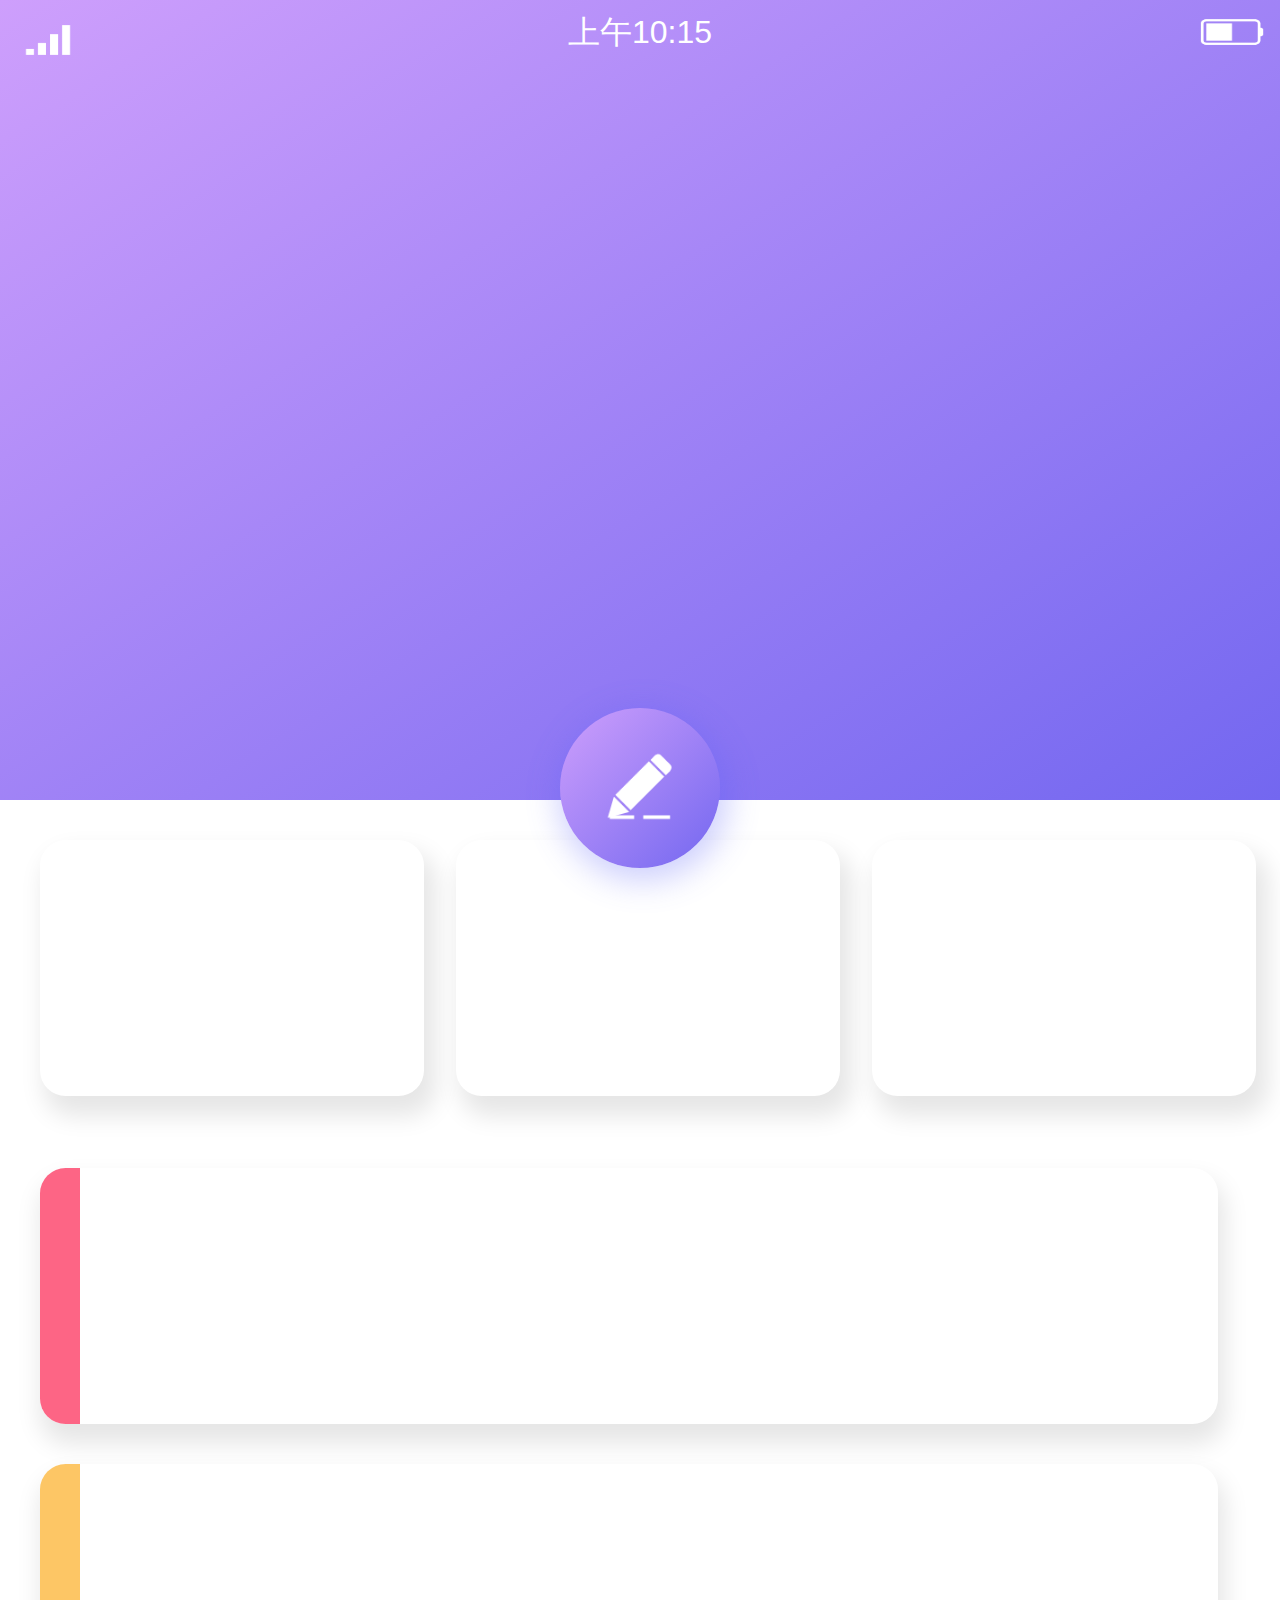
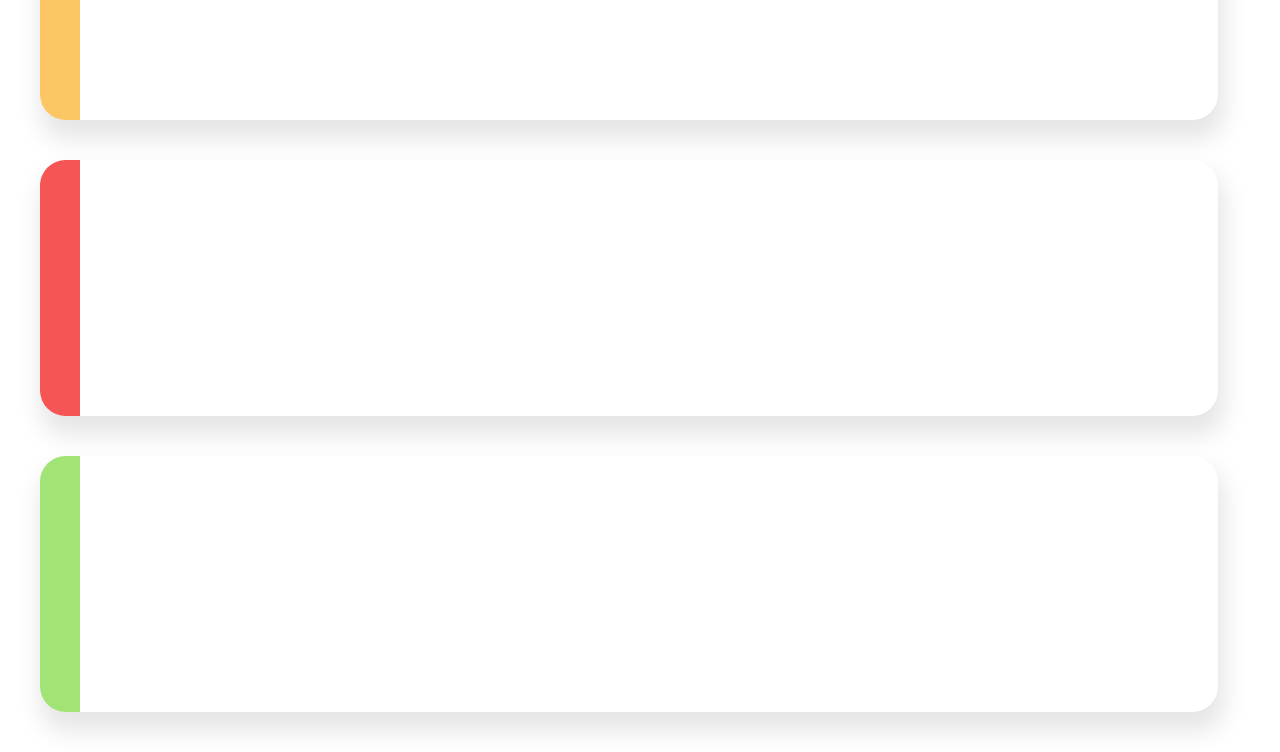
<file: 记账/index.html>
<!doctype html>
<html lang="en">
<head>
	<meta charset="UTF-8">
	<meta name="viewport" content="width=device-width, initial-scale=1.0">
	<title>计算</title>
<link rel="stylesheet" href="css/index.css">
<script src="https://code.jquery.com/jquery-3.3.1.min.js"></script>
<script src="js/index.js"></script>
</head>
<body>
	 <div class="container">
	 	<!--总资产-->
		 	<a href="details.html">
		 		 <div class="assets">
		 		 	<div class="status" style="height: 4rem;line-height: 4rem ;">
		 		 		<img src="image/signal_light.png" style="width:4rem;height: 3rem;margin-top:1rem">
		 		 		<span style="font-size: 2rem;color: #fff;font-weight: 500;">上午<span>10:15</span></span>
		 		 		<img src="image/cell_light.png" style="width:4rem;height: 3rem">
		 		 	</div>
		 	     </div>
		 	</a>
		 <!--图表-->
	 	<div class="charts">
		    <div class="charts_one"></div>
		 	<div class="charts_two"></div>
		 	<div class="charts_three"></div>	
	 	</div>
	 	<!--月列表-->
	    <ul class="list">
		 	<li  class="newOne"id="newOne" style="opacity: 0;width: 0;display: none;">
		 		<a href="">
		 			<span class="label "style="background:#5961F9;"></span>
		 		</a>
		 	</li>
		 	<li>
		 		<a href="">
		 			<span class="label"style="background:#FD6585;"></span>
		 		</a>
		 	</li>
		 	<li>
		 		<a href="">
		 			<span class="label"style="background:#fdc665;"></span>
		 		</a>
		 	</li>
		 	<li>
		 		<a href="">
		 			<span class="label"style="background:#F55555;"></span>
		 		</a>
		 	</li>
		 	<li>
		 		<a href="">
		 			<span class="label"style="background:#a2e376;"></span>
		 		</a>
		 	</li>
	     </ul>
	     <div class="mask" id="mask" style="width: 100%;height: 100%;background:rgba(0,0,0,0.5);position:fixed;"></div>
	     <div class="creatPage" id="creatPage"style="width: 94%;height:74rem;">
	     	 <div class="content" style="width: 100%;height: 100%;overflow: hidden;">
		     	<div class="charge" >
		     		<span style="margin-left: 2rem;color: #aaa">¥</span>
		     		<input type="text" style="margin-right:2rem;height: 14rem;font-size:6rem;color:#555;border:none;text-align: right;
		     		width: 80%;line-height:14rem;" id="je" value="" placeholder="0" />
		     	</div>
		        <ul class="acountsClass" id="acountsClass" style="margin-top: 4rem;" onclick="choseAcount()" >
		        	<li class="options1 " id="sr" onclick="onSelectedOne()">收入</li>
		        	<li class="options1 "  id="zc" onclick="onSelectedOne()">支出</li>
		        	<li class="options1 " id="ye" onclick="onSelectedOne()">余额</li>
		        </ul>
		        <ul class="feeClass"  >
		        	<li class="options2 num_1 " id="cf" onclick="onSelectedOne()">吃饭</li>
		        	<li class="options2 "  id="gw" onclick="onSelectedOne()">购物</li>
		        	<li class="options2 " id="yl" onclick="onSelectedOne()">娱乐</li>
		        	<li class="options2 " id="jt" onclick="onSelectedOne()">交通</li>
		        	<li class="options2 " id="ly" onclick="onSelectedOne()">旅游</li>
		        	<li class="options2 " id="qt" onclick="onSelectedOne()">其他</li>
		        </ul>
		        <ul class="dateClass" >
		        	<li class="options3 num_1" id="jt" onclick="onSelectedOne()">今天</li>
		        	<li class="options3 "  id="zt" onclick="onSelectedOne()">昨天</li>
		        	<li class="options3 " id="qi" onclick="onSelectedOne()">前天</li>
		        	<li class="options3 " id="js" onclick="onSelectedOne()">0903</li>
		        	<li class="options3 " id="je" onclick="onSelectedOne()">0902</li>
		        	<li class="options3 " id="jy" onclick="onSelectedOne()">0901</li>
		        	<li class="options3 " id="bs" onclick="onSelectedOne()">0831</li>
		        </ul>
		        <ul class="timeClass"  >
		        	<li class="options4 num_1" id="jt" onclick="onSelectedOne()">0-4时</li>
		        	<li class="options4 "  id="zt" onclick="onSelectedOne()">4-8时</li>
		        	<li class="options4 " id="qi" onclick="onSelectedOne()">8-12时</li>
		        	<li class="options4 " id="js" onclick="onSelectedOne()">12-16时</li>
		        	<li class="options4 " id="je" onclick="onSelectedOne()">16-20时</li>
		        	<li class="options4 " id="jy" onclick="onSelectedOne()">20-24时</li>
		        </ul>
		        <div class="number"  >
		            <input type="value" readonly unselectable="on" class="options num_1" id="tuige" onclick="tuige()" value="<"/>
		        	<input type="value" readonly unselectable="on" class="options " id="." onclick="jes(this.id)" value="."/>
		        	<input type="value" readonly unselectable="on" class="options " id="0" onclick="jes(this.id)" value="0"/>
		        	<input type="value" readonly unselectable="on" class="options " id="1" onclick="jes(this.id)" value="1"/>
		        	<input type="value" readonly unselectable="on" class="options " id="2" onclick="jes(this.id)" value="2"/>
		        	<input type="value" readonly unselectable="on" class="options " id="3" onclick="jes(this.id)" value="3"/>
		        	<input type="value" readonly unselectable="on" class="options " id="4" onclick="jes(this.id)" value="4"/>
		        	<input type="value" readonly unselectable="on" class="options " id="5" onclick="jes(this.id)" value="5"/>
		        	<input type="value" readonly unselectable="on" class="options " id="6" onclick="jes(this.id)" value="6"/>
		        	<input type="value" readonly unselectable="on" class="options " id="7" onclick="jes(this.id)" value="7"/>
		        	<input type="value" readonly unselectable="on" class="options " id="8" onclick="jes(this.id)" value="8"/>
		        	<input type="value" readonly unselectable="on" class="options " id="9" onclick="jes(this.id)" value="9"/>
		        </div> 
	        </div> 
	     </div>
	    
	     <button class="creatBtn" id="creatBtn" style="width:10rem;height: 10rem;" onclick="showCreatPage()">
	     		<img src="image/record.png" alt="" style="transform: scale(0.9);">
	     </button>

	     <button class="closeBtn" id="closeBtn" style="width:10rem;height: 10rem;" onclick="closeCreatPage()">
	     		<img src="image/ok.png" alt="" style="transform: scale(0.9);">
	     </button>
	    
	 </div>
	
</body>
</html>
</file>
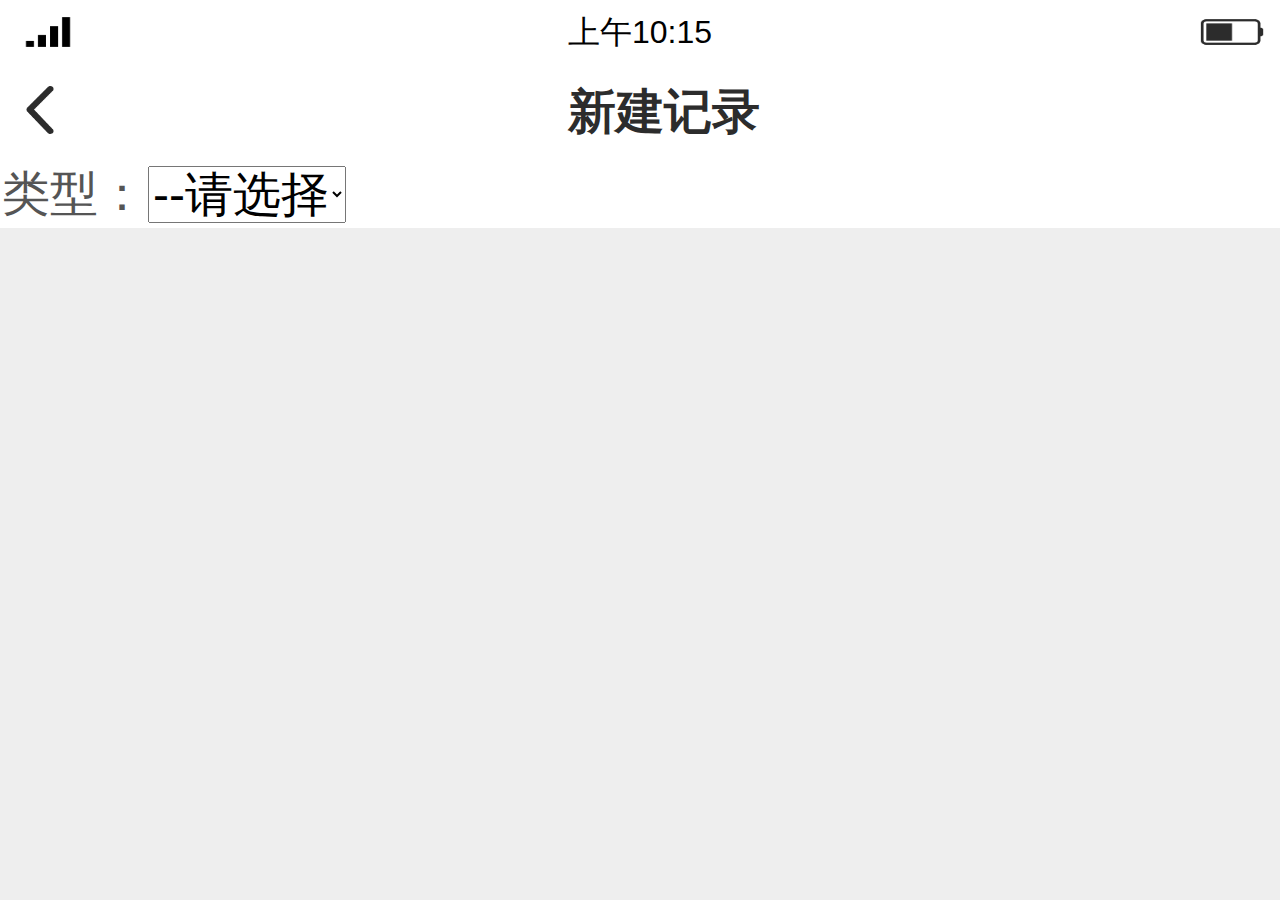
<file: 记账/creat.html>
<!doctype html>
<html lang="en">
<head>
	<meta charset="UTF-8">
	<title>计算</title>
<link rel="stylesheet" href="css/details.css">
</head>
<body>
	 <div class="container">
	 	<!--顶部-->
	 	<div class="top" style="height: 10rem">
		 	<div class="status" style="height: 4rem;line-height: 4rem">
			 		 		<img src="image/signal.png" style="width:4rem;height: 3rem">
			 		 		<span style="font-size: 2rem;color: #000;font-weight: 500;">上午<span>10:15</span></span>
			 		 		<img src="image/cell.png" style="width:4rem;height: 3rem">
			</div>
			<div class="tab" style="height: 6rem;">
				<a href="index.html" style="width: 4rem;height: 4rem ;padding-top:0.8rem">
					<img src="image/back.png" alt="" style="width: 3rem;height:3rem">
				</a>
	            <h1 style="font-size: 3rem;font-weight: 600;color: #2c2c2c;margin-left:-4.5rem;position: absolute; left: 50%;" >新建记录</h1>
			</div> 
        </div>
        <form action="action.php" target="_blank" style="font-size: 3rem">
        	<table>
	        	<tr>
	        		<td align="left">类型：</td>
	        		<td>
	        			<select name="classes " style="font-size: 3rem">
	        				<option value="xz">--请选择</option>
	        				<option value="sr">收入</option>
	        				<option value="zc">支出</option>
	        				<option value="ye">余额</option>
	        			</select>
	        		</td>
	        	</tr>	
        	</table>
        	
        </form>
       
</body>
</html>
</file>
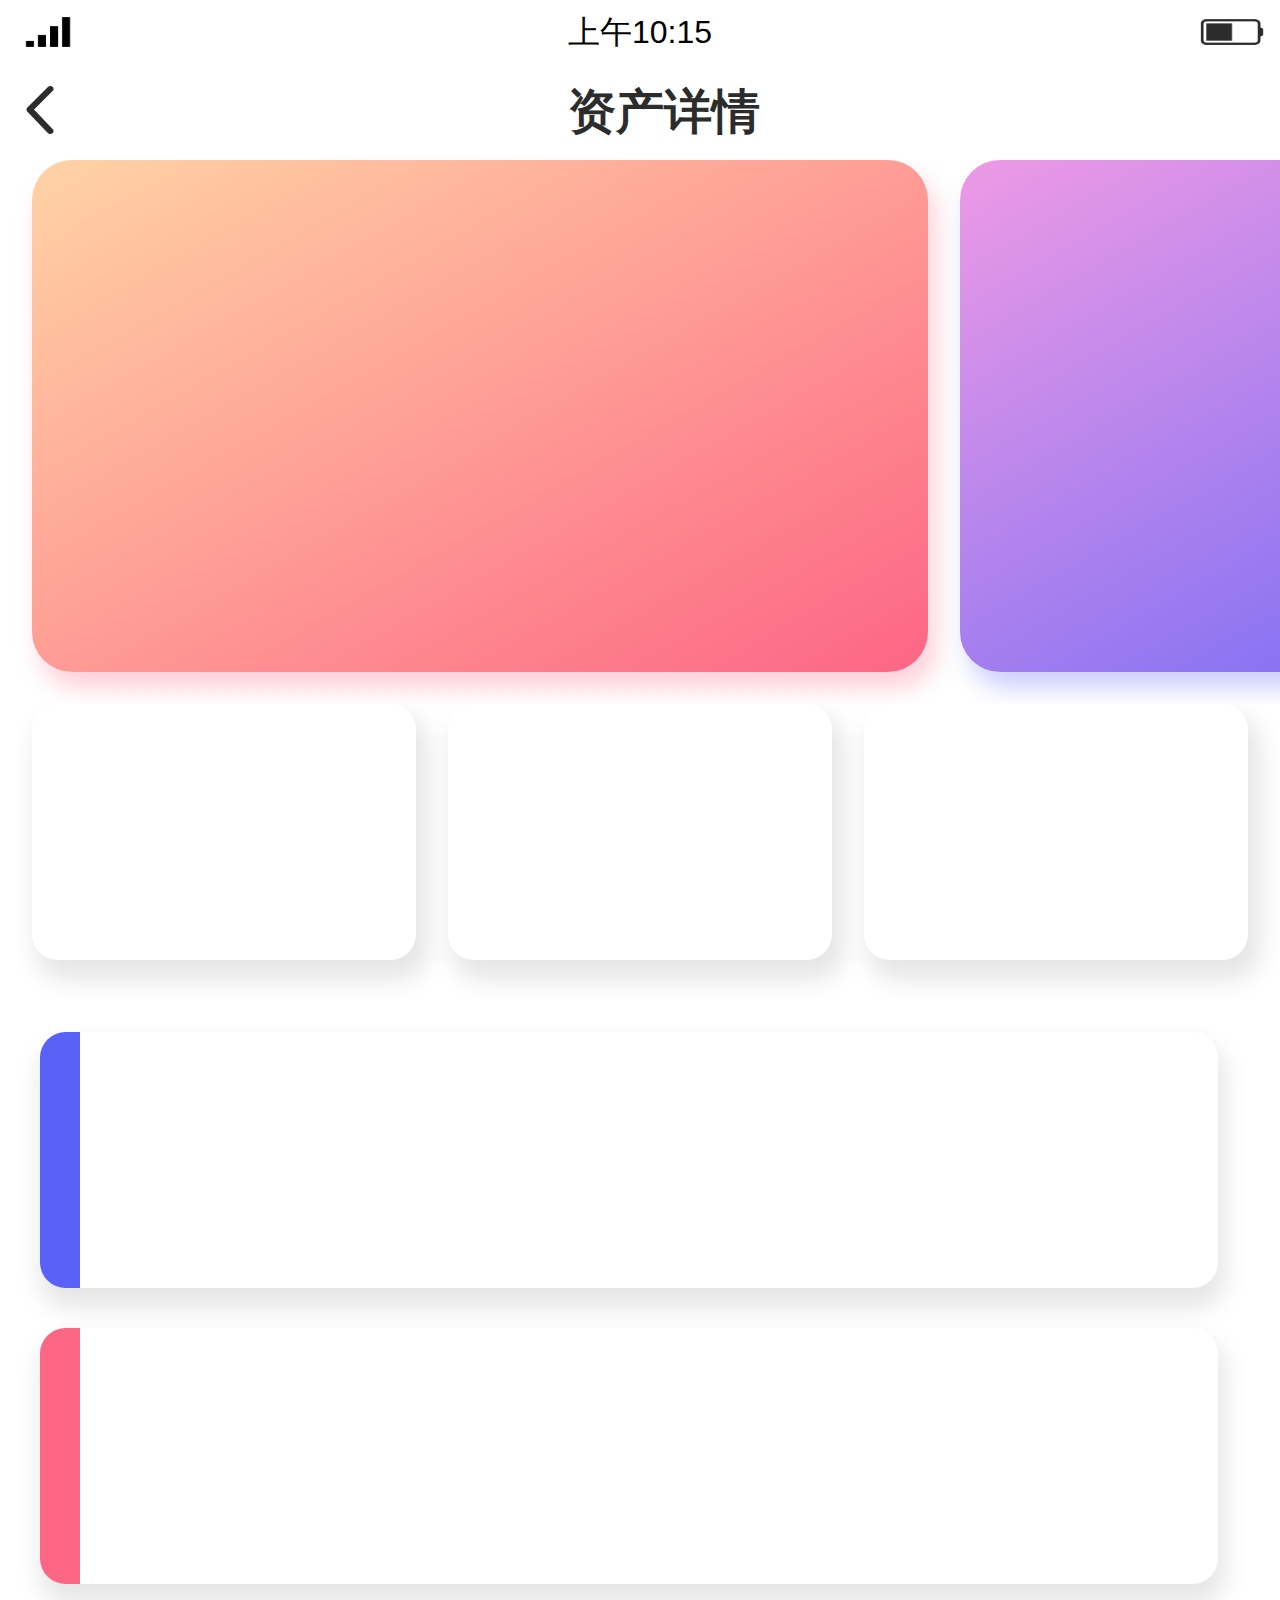
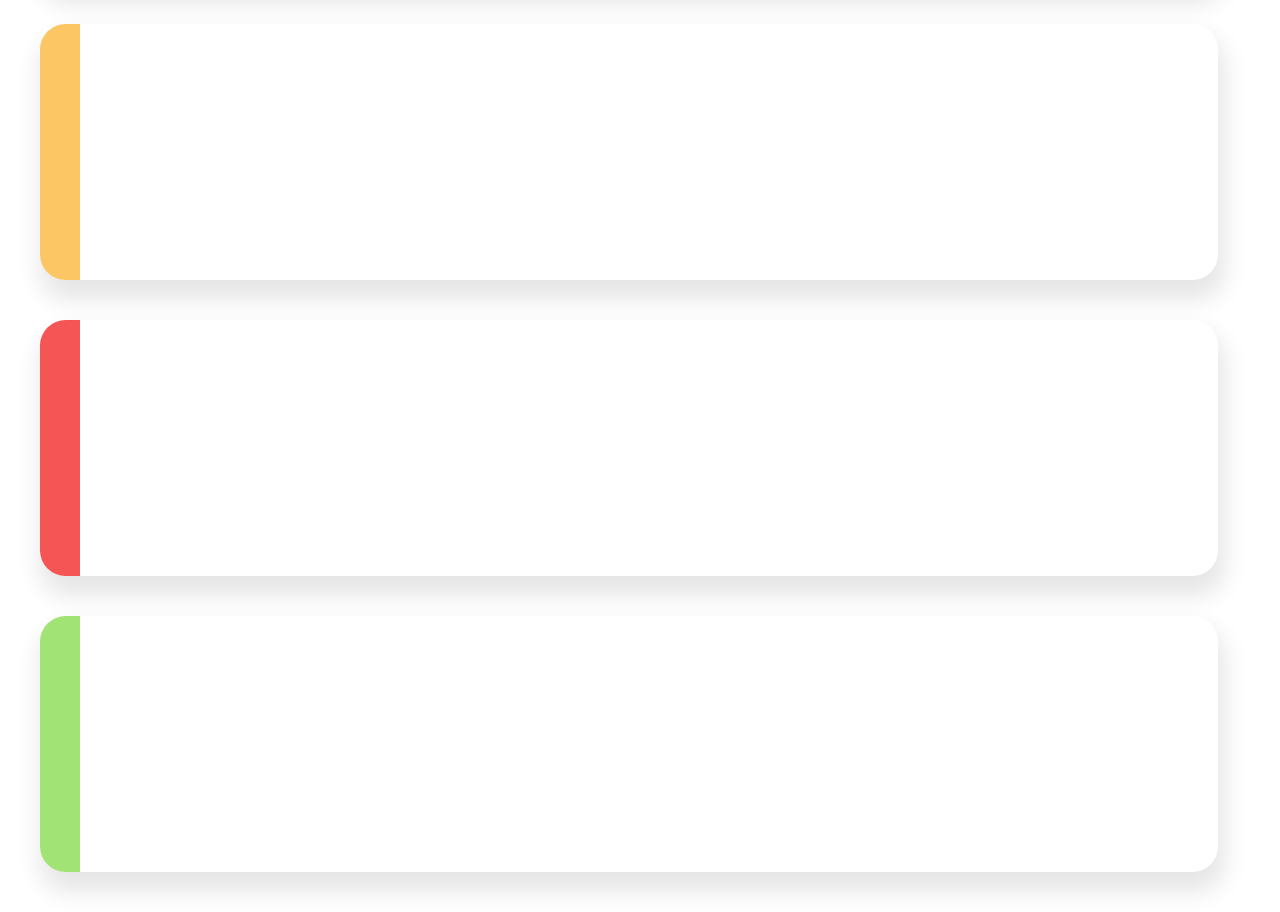
<file: 记账/details.html>
<!doctype html>
<html lang="en">
<head>
	<meta charset="UTF-8">
	<title>计算</title>
<link rel="stylesheet" href="css/details.css">
</head>
<body>
	 <div class="container">
	 	<!--顶部-->
	 	<div class="top" style="height: 10rem">
		 	<div class="status" style="height: 4rem;line-height: 4rem">
			 		 		<img src="image/signal.png" style="width:4rem;height: 3rem">
			 		 		<span style="font-size: 2rem;color: #000;font-weight: 500;">上午<span>10:15</span></span>
			 		 		<img src="image/cell.png" style="width:4rem;height: 3rem">
			</div>
			<div class="tab" style="height: 6rem;">
				<a href="index.html" style="width: 4rem;height: 4rem ;padding-top:0.8rem">
					<img src="image/back.png" alt="" style="width: 3rem;height:3rem">
				</a>
	            <h1 style="font-size: 3rem;font-weight: 600;color: #2c2c2c;margin-left:-4.5rem;position: absolute; left: 50%;" >资产详情</h1>
			</div> 
        </div>
        <!--账户-->
	 	<div class="accounts">
			 <div class="accounts_one"></div>
			 <div class="accounts_two"></div>
			 <div class="accounts_three"></div>
	 	</div>
	 	<!--图表-->
	 	<div class="charts">
		    <div class="charts_one"></div>
		 	<div class="charts_two"></div>
		 	<div class="charts_three"></div>	
	 	</div>
	 	<!--月账单-->
	    <ul class="list">
		 	<li>
		 		<a href="">
		 			<span class="label"style="background:#5961F9;"></span>
		 		</a>
		 	</li>
		 	<li>
		 		<a href="">
		 			<span class="label"style="background:#FD6585;"></span>
		 		</a>
		 	</li>
		 	<li>
		 		<a href="">
		 			<span class="label"style="background:#fdc665;"></span>
		 		</a>
		 	</li>
		 	<li>
		 		<a href="">
		 			<span class="label"style="background:#F55555;"></span>
		 		</a>
		 	</li>
		 	<li>
		 		<a href="">
		 			<span class="label"style="background:#a2e376;"></span>
		 		</a>
		 	</li>
	    </ul>

	</div>
</body>
</html>
</file>
<file: 记账/css/index.css>
*{
	margin: 0px;
	padding: 0px;
}
html,body{
	font-family: '微软雅黑',Arial,'Times New Roman';
	padding: 0px;
	height: 100%;
	width: 100%;
	min-width:1024px;
	color: #555;
	cursor: default;
	
}
h1,h2,h3,h4,h5,h6,a{
	text-decoration: none;
	}

ul,ol{
	list-style: none;
}

img{
	border: none;
}

a{
	font-size: 14px;
	color: #555;
}
table,td，th,tr{
      border: 0;
}
button{
	border: none;
}

body{
		background: #eee;
	}
.container{
			width: 100%;
			height:auto;
			background: #fff;
			display: flex;
			flex-direction:column;
			overflow: hidden;
			overflow-y:auto;
            -webkit-overflow-scrolling:touch;
		}
.assets{
	width: 100%;
	height: 50rem;
	background:linear-gradient(to left top, #7367f0 ,#CE9FFC);
}
.status{
	display: flex;
	flex-direction: row;
	align-items: center;
	justify-content: space-between;
	padding:0 1rem ;
}
.charts{
   width:100%;
   height: 20rem; 
   padding-top:2.5rem;
   padding-left: 2.5rem;
   display:-webkit-box;
   overflow-x: auto;
   -webkit-overflow-scrolling:touch
}

.charts::-webkit-scrollbar {
         display: none;
       }

.charts_one,.charts_two,.charts_three{
	width: 24rem;
	height: 16rem;
	background: #fff;
	box-shadow: 0.5rem 1rem 1.5rem 0.2rem rgba(0,0,0,0.1);
	margin-right: 2rem;
	border-radius: 1.6rem;

}
.list{
	width: 100%;
	height:100%;
	display:flex;
	flex-direction: column;
	padding-left:2.5rem;
	margin-top: 0.5rem;
}
.list>li{
	width: 92%;
	height: 16rem;
	background: #fff;
	box-shadow: 0.2rem 1rem 1.5rem 0.2rem rgba(0,0,0,0.1);
	border-radius: 1.6rem;
	margin-bottom:2.5rem;
	overflow: hidden;
}
.list>li>a{
	display: block;
	width: 100%;
	height: 100%;
}
.label{
	width: 2.5rem;
	height: 100%;
	background: #000;
	display: block;
}
 .label0{background:#5961F9}
 .label1{background:#FD6585}
 .label2{background:#fdc665}
 .label3{background:#F55555}
 .label4{background:#a2e376}
 
.creatBtn,.closeBtn{
	box-shadow: 0.2rem 0.5rem 2rem 0.3rem rgba(89,97,249,0.3);
	 background:linear-gradient(to left top, #7367f0 ,#CE9FFC);
	 border-radius: 50%;
	 position:fixed;
	 bottom:2rem;
	left:50%;
	margin-left: -5rem;
	display: block;
	animation: showBtn 0.4s
}

.closeBtn{
	display: none;
	background: linear-gradient(to left top,#FD6585,#FFD3A5);
	box-shadow: 0.2rem 0.5rem 2rem 0.3rem rgba(253,101,133,0.3);
}
.creatPage{
	background: #fff;
	position: fixed;
	bottom:7rem;
	right:2rem;
	border-radius: 2rem;
	animation: show 0.4s;
	transform-origin: center bottom;
	display: none;

}
.creatPage:after{
	content:'';
	background: #fff;
	width: 12rem;
	height: 12rem;
	border-radius: 50%;
	position: absolute;
	left: 50%;
	margin-left: -6rem;
	bottom: -6rem;
	
}

.mask{
	display: none;
	animation: showmask 0.4s
}

.acountsClass,.feeClass,.dateClass,.timeClass{
	width: 100%;
	display: flex;
	flex-direction: row;
	align-items: flex-start;
	font-size: 3rem;
	height: 10rem;
	justify-content: space-around;
}
.acountsClass{
	margin-top: 2rem;
}
.charge{
	width: 100%;
	display: flex;
	flex-direction: row;
	align-items: flex-start;
	font-size: 3rem;
	height: 10rem;
	justify-content:space-between;
	height: 14rem;
	color: #555;
	font-size: 5rem;
	line-height: 14rem;
	border-bottom: 0.4rem dashed #dedede; 
}

.feeClass,.dateClass,.timeClass,.number{	

	display:-webkit-box;
	align-items: center;
    overflow-x: auto;
   -webkit-overflow-scrolling:touch;
   
}
.feeClass::-webkit-scrollbar {
         display: none;
       }
.dateClass::-webkit-scrollbar {
         display: none;
       }       
.timeClass::-webkit-scrollbar {
         display: none;
       }  
.number::-webkit-scrollbar {
         display: none;
       }              
.acountsClass .options1,.feeClass .options2,.dateClass .options3,.timeClass .options4{
	width:16rem;
	height: 5rem;
	border: 0.2rem solid #FD6585;
	border-radius: 4rem 4rem;
	line-height: 5rem;
	text-align: center;
	color:#FD6585;
	background: rgba(253,101,133,0.2);
	
}
.acountsClass .select1{
	background: rgba(253,101,133,1);
	color: #fff;
}

.feeClass .options2{
	margin-right: 2rem;
    background: rgba(123,206,82,0.2);
    color: #7bce52;
    border: 0.2rem solid #7bce52;
}
.feeClass .select2{
	background: rgba(123,206,82,1);
    color: #fff;
}
.dateClass .options3{
	margin-right: 2rem;
    background: rgba(253,198,101,0.2);
    color: #fdc665;
    border: 0.2rem solid #fdc665;
}
.dateClass .select3{
	background: rgba(253,198,101,1);
    color: #fff;
}
.timeClass .options4{
	margin-right: 2rem;
    background: rgba(89,97,249,0.2);
    color: #5961f9;
    border: 0.2rem solid #5961f9;
}
.timeClass .select4{
	background: rgba(89,97,249,1);
    color: #fff;
}
.number{
	width: 100%;
	display: flex;
	flex-direction: row;
	align-items: flex-start;
	font-size: 3rem;
	height: 10rem;
	justify-content: space-between;
}
.number .options{
	width:5rem;
	height:5rem;
	border: 0.2rem solid #d2d2d2;
	border-radius: 50%;
	line-height: 5rem;
	text-align: center;
	color:#d2d2d2;
	background:#f4f4f7;
	margin-right: 2rem;
	
}
.number>input{

	font-size: 2.5rem;
}

.number .options:active{
	background: #fff;
}
.num_1{
	margin-left: 2rem;
}
@keyframes show{
 from{
 	transform: rotate(180deg);
 }

to{
 	transform: rotate(0deg);
 }
}

@keyframes showmask{
 from{
 	opacity:0;
 }

 to{
 	opacity: 1;
 }
}

@keyframes showBtn{
 from{
 	opacity:0;
 }

 to{
 	opacity: 1;
 }
}
</file>
<file: 记账/css/details.css>
*{
	margin: 0px;
	padding: 0px;
}
html,body{
	font-family: '微软雅黑',Arial,'Times New Roman';
	padding: 0px;
	height: 100%;
	width: 100%;
	min-width:1024px;
	color: #555;
	
}
h1,h2,h3,h4,h5,h6,a{
	text-decoration: none;
	}

ul,ol{
	list-style: none;
}

img{
	border: none;
}

a{
	font-size: 14px;
	color: #555;
}
table,td，th,tr{
      border: 0;
}

body{
		background: #eee;
	}
.container{
			width: 100%;
			height:auto;
			background: #fff;
			display: flex;
			flex-direction:column;
			overflow: hidden;
			overflow-y:auto;
            -webkit-overflow-scrolling:touch;
		}
.status{
	display: flex;
	flex-direction: row;
	align-items: center;
	justify-content: space-between;
	padding:0 1rem ;
}
.tab{	
	display: flex;
	flex-direction: row;
	align-items: center;
	padding:0 1rem ;

}
.accounts::-webkit-scrollbar {
         display: none;
       }

.accounts,.charts{
   width:100%;
   height: 34rem;
   overflow: hidden;
   /*padding-top:2.5rem;
   padding-left: 2.5rem;*/
   display:-webkit-box;
   flex-direction: row;
   align-items: center;
   overflow-x: auto;
   -webkit-overflow-scrolling:touch
}
.accounts::-webkit-scrollbar {
         display: none;
       }

.accounts_one,.accounts_two,.accounts_three{
	width:56rem;
	height:32rem;
	background:linear-gradient(to left top,#FD6585,#FFD3A5);
	border-radius: 2.5rem;
	margin-right: 2rem;
	box-shadow: 0.5rem 1rem 1.5rem 0 rgba(253,101,133,0.3)
}
.accounts_one{
	margin-left: 2rem
}
.accounts_two{
	background:linear-gradient(to left top,#5961F9,#EE9AE5);
	box-shadow: 0.5rem 1rem 1.5rem 0 rgba(89,97,249,0.3)
}
.accounts_three{
	background:linear-gradient(to left top,#736EFE,#5EFCE8);
	box-shadow: 0.5rem 1rem 1.5rem 0 rgba(115,110,254,0.3)
}

.charts{
   height: 20rem; 
}
.charts::-webkit-scrollbar {
         display: none;
       }

.charts_one,.charts_two,.charts_three{
	width: 24rem;
	height: 16rem;
	background: #fff;
	box-shadow: 0.5rem 1rem 1.5rem 0.2rem rgba(0,0,0,0.1);
	margin-right: 2rem;
	border-radius: 1.6rem;

}
.charts_one{
	margin-left: 2rem
}
.list{
	width: 100%;
	height:100%;
	display:flex;
	flex-direction: column;
	padding-left:2.5rem;
	margin-top: 0.5rem;
}
.list>li{
	width: 92%;
	height: 16rem;
	background: #fff;
	box-shadow: 0.2rem 1rem 1.5rem 0.2rem rgba(0,0,0,0.1);
	border-radius: 1.6rem;
	margin-bottom:2.5rem;
	overflow: hidden;
}
.list>li>a{
	display: block;
	width: 100%;
	height: 100%;
}
.label{
	width: 2.5rem;
	height: 100%;
	background: #000;
	display: block;
}
</file>
